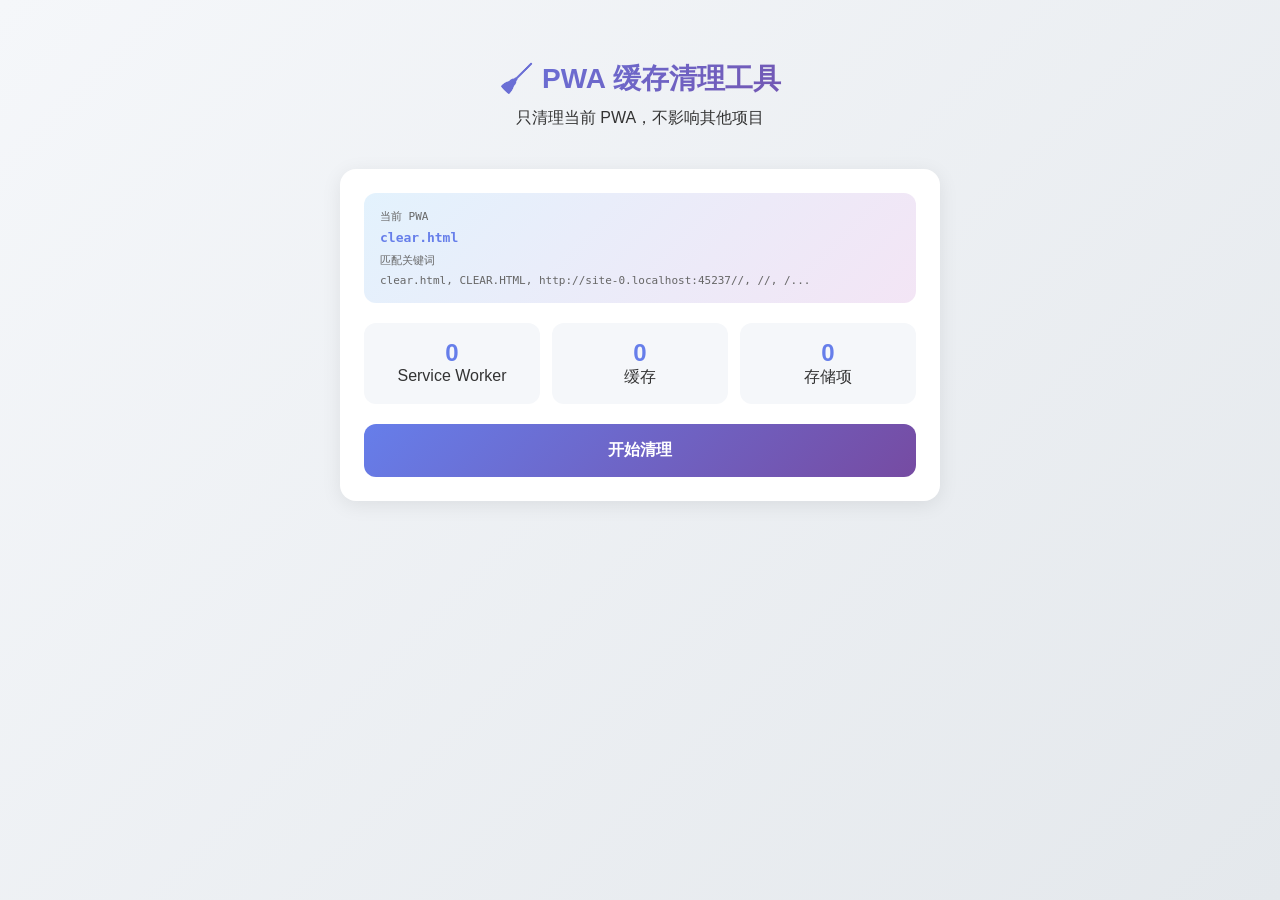
<file: clear.html>
<!DOCTYPE html>
<html lang="zh-CN">
<head>
    <meta charset="UTF-8">
    <meta name="viewport" content="width=device-width, initial-scale=1.0">
    <title>PWA 缓存清理工具</title>
    <style>
        * { margin: 0; padding: 0; box-sizing: border-box; }
        :root {
            --primary: #667eea;
            --secondary: #764ba2;
            --success: #4CAF50;
            --warning: #FF9800;
            --error: #f44336;
            --bg: #f5f7fa;
            --card: #ffffff;
            --text: #333333;
            --text-secondary: #666666;
        }
        body {
            font-family: -apple-system, BlinkMacSystemFont, 'Segoe UI', Roboto, sans-serif;
            background: linear-gradient(135deg, var(--bg) 0%, #e4e8ec 100%);
            min-height: 100vh;
            padding: 20px;
            color: var(--text);
        }
        .container { max-width: 600px; margin: 0 auto; }
        .header { text-align: center; padding: 40px 20px; }
        .header h1 {
            font-size: 28px;
            margin-bottom: 10px;
            background: linear-gradient(135deg, var(--primary), var(--secondary));
            -webkit-background-clip: text;
            -webkit-text-fill-color: transparent;
        }
        .card {
            background: var(--card);
            border-radius: 16px;
            padding: 24px;
            margin-bottom: 20px;
            box-shadow: 0 4px 20px rgba(0,0,0,0.08);
        }
        .path-display {
            background: linear-gradient(135deg, #e3f2fd 0%, #f3e5f5 100%);
            padding: 16px;
            border-radius: 12px;
            font-family: monospace;
            font-size: 13px;
            margin-bottom: 20px;
        }
        .path-display .label {
            color: var(--text-secondary);
            font-size: 11px;
            text-transform: uppercase;
            margin-bottom: 6px;
        }
        .stats {
            display: grid;
            grid-template-columns: repeat(3, 1fr);
            gap: 12px;
            margin-bottom: 20px;
        }
        .stat-item {
            text-align: center;
            padding: 16px 8px;
            background: var(--bg);
            border-radius: 12px;
        }
        .stat-item .number { font-size: 24px; font-weight: 700; color: var(--primary); }
        .log-container {
            background: #1e1e1e;
            border-radius: 12px;
            padding: 16px;
            max-height: 300px;
            overflow-y: auto;
            font-family: monospace;
            font-size: 12px;
            color: #fff;
            margin-bottom: 20px;
            display: none;
        }
        .log-item { padding: 4px 0; border-bottom: 1px solid #333; display: flex; gap: 8px; }
        .log-time { color: #666; min-width: 60px; }
        .log-success { color: #4CAF50; }
        .log-skip { color: #9E9E9E; }
        .log-error { color: #f44336; }
        .btn {
            width: 100%;
            padding: 16px 24px;
            border: none;
            border-radius: 12px;
            font-size: 16px;
            font-weight: 600;
            cursor: pointer;
        }
        .btn-primary {
            background: linear-gradient(135deg, var(--primary), var(--secondary));
            color: white;
        }
        .btn-success { background: var(--success); color: white; display: none; }
    </style>
</head>
<body>
    <div class="container">
        <div class="header">
            <h1>🧹 PWA 缓存清理工具</h1>
            <p>只清理当前 PWA，不影响其他项目</p>
        </div>

        <div class="card">
            <div class="path-display">
                <div class="label">当前 PWA</div>
                <div id="pwaName" style="font-weight:600;color:var(--primary);">检测中...</div>
                <div class="label" style="margin-top:8px;">匹配关键词</div>
                <div id="keywords" style="font-size:11px;color:var(--text-secondary);">检测中...</div>
            </div>

            <div class="stats">
                <div class="stat-item">
                    <div class="number" id="stat-sw">-</div>
                    <div class="label">Service Worker</div>
                </div>
                <div class="stat-item">
                    <div class="number" id="stat-cache">-</div>
                    <div class="label">缓存</div>
                </div>
                <div class="stat-item">
                    <div class="number" id="stat-storage">-</div>
                    <div class="label">存储项</div>
                </div>
            </div>

            <div class="log-container" id="logContainer"></div>

            <button class="btn btn-primary" id="clearBtn" onclick="startClear()">开始清理</button>
            <button class="btn btn-success" id="backBtn" onclick="goBack()" style="display:none;">✓ 返回 PWA</button>
        </div>
    </div>

    <script>
    // ==================== 配置区域 ====================
    const CONFIG = {
        // 可选：添加额外的匹配关键词,比如'voiceDB'
        CUSTOM_KEYWORDS: [],
        // 是否显示跳过的项目（调试用）
        SHOW_SKIPPED: true,
        // 严格模式：false = 更激进的匹配（推荐）
        STRICT_MODE: false
    };

    // ==================== 核心代码 ====================

    // 自动提取 PWA 信息
    const URL_INFO = new URL(location.href);
    const CURRENT_PATH = URL_INFO.pathname;
    const PATH_SEGMENTS = CURRENT_PATH.split('/').filter(s => s);
    const PWA_NAME = PATH_SEGMENTS[0] || 'unknown';
    const CURRENT_DIR = '/' + PATH_SEGMENTS.slice(0, -1).join('/') + '/';
    const FULL_URL_PREFIX = URL_INFO.origin + CURRENT_DIR;  // https://unplage.github.io/kmword/

    // 生成匹配关键词（关键修复：包含多种变体）
    function generateKeywords(name) {
        const keywords = [
            name,                                    // kmword
            name.toLowerCase(),                      // kmword
            name.toUpperCase(),                      // KMWORD
            name.replace(/-/g, ''),                  // kmword（去连字符）
            name.replace(/_/g, ''),                  // kmword（去下划线）
            name.replace(/-/g, '_'),                 // km_word
            name.replace(/_/g, '-'),                 // km-word
            URL_INFO.origin + CURRENT_DIR,           // https://unplage.github.io/kmword/
            CURRENT_DIR,                             // /kmword/
            CURRENT_DIR.slice(0, -1),                // /kmword（去末尾斜杠）
        ];
        
        // 添加常见组合
        const combinations = [
            name + 'DB',
            name + 'Cache',
            name + 'Storage',
            name + 'App',
            name + '_cache',
            name + '-cache',
            'workbox-' + name,
            'precache-' + name,
        ];
        
        return [...new Set([...keywords, ...combinations, ...CONFIG.CUSTOM_KEYWORDS])];
    }

    const ALL_KEYWORDS = generateKeywords(PWA_NAME);

    // 显示信息
    document.getElementById('pwaName').textContent = PWA_NAME;
    document.getElementById('keywords').textContent = ALL_KEYWORDS.slice(0, 5).join(', ') + '...';

    function log(msg, type = 'info') {
        const container = document.getElementById('logContainer');
        container.style.display = 'block';
        const div = document.createElement('div');
        div.className = `log-item log-${type}`;
        const time = new Date().toLocaleTimeString();
        div.innerHTML = `<span class="log-time">${time}</span><span>${msg}</span>`;
        container.appendChild(div);
        container.scrollTop = container.scrollHeight;
    }

    // 核心匹配函数（关键修复）
    function isMatch(text) {
        if (!text) return false;
        const lowerText = text.toLowerCase();
        
        // 检查所有关键词
        for (const keyword of ALL_KEYWORDS) {
            if (!keyword) continue;
            if (lowerText.includes(keyword.toLowerCase())) {
                return true;
            }
        }
        
        // 额外检查：是否包含当前路径（处理 workbox 完整 URL 格式）
        if (lowerText.includes(URL_INFO.origin.toLowerCase() + CURRENT_DIR.toLowerCase())) {
            return true;
        }
        
        // 检查是否包含 PWA 名称（最基本匹配）
        if (lowerText.includes(PWA_NAME.toLowerCase())) {
            return true;
        }
        
        return false;
    }

    async function startClear() {
        const btn = document.getElementById('clearBtn');
        btn.disabled = true;
        btn.textContent = '清理中...';
        
        log(`开始清理: ${PWA_NAME}`, 'info');
        log(`完整路径: ${FULL_URL_PREFIX}`, 'info');
        
        let clearedSW = 0, clearedCache = 0, clearedDB = 0, clearedStorage = 0;
        
        try {
            // 1. Service Worker
            log('检查 Service Worker...', 'info');
            if ('serviceWorker' in navigator) {
                const regs = await navigator.serviceWorker.getRegistrations();
                log(`发现 ${regs.length} 个 SW`, 'info');
                
                for (const reg of regs) {
                    const scope = reg.scope || '';
                    // 匹配规则：作用域包含当前 PWA 路径
                    const isThisPWA = 
                        scope.includes(FULL_URL_PREFIX) ||
                        scope.includes(CURRENT_DIR) ||
                        scope.includes(PWA_NAME);
                    
                    if (isThisPWA) {
                        await reg.unregister();
                        log(`✓ 注销 SW: ${scope}`, 'success');
                        clearedSW++;
                    } else if (CONFIG.SHOW_SKIPPED) {
                        log(`⊘ 跳过 SW: ${scope}`, 'skip');
                    }
                }
            }
            
            // 2. Cache Storage（关键修复部分）
            log('检查 Cache Storage...', 'info');
            if ('caches' in window) {
                const keys = await caches.keys();
                log(`发现 ${keys.length} 个缓存`, 'info');
                
                for (const key of keys) {
                    const isThisPWA = isMatch(key);
                    
                    if (isThisPWA) {
                        await caches.delete(key);
                        log(`✓ 删除缓存: ${key}`, 'success');
                        clearedCache++;
                    } else if (CONFIG.SHOW_SKIPPED) {
                        log(`⊘ 跳过缓存: ${key}`, 'skip');
                    }
                }
            }
            
            // 3. IndexedDB
            log('检查 IndexedDB...', 'info');
            try {
                const dbs = await indexedDB.databases?.() || [];
                log(`发现 ${dbs.length} 个数据库`, 'info');
                
                for (const db of dbs) {
                    const dbName = db.name || '';
                    const isThisPWA = isMatch(dbName);
                    
                    if (isThisPWA) {
                        indexedDB.deleteDatabase(dbName);
                        log(`✓ 删除数据库: ${dbName}`, 'success');
                        clearedDB++;
                    } else if (CONFIG.SHOW_SKIPPED) {
                        log(`⊘ 跳过数据库: ${dbName || 'unnamed'}`, 'skip');
                    }
                }
            } catch (e) {
                // 尝试删除已知数据库
                const knownDBs = [
                    'WordLearnerDB',
                    PWA_NAME + 'DB',
                    PWA_NAME
                ];
                for (const dbName of knownDBs) {
                    try {
                        indexedDB.deleteDatabase(dbName);
                        log(`尝试删除: ${dbName}`, 'info');
                    } catch (err) {}
                }
            }
            
            // 4. localStorage
            log('检查 localStorage...', 'info');
            const keysToRemove = [];
            for (let i = 0; i < localStorage.length; i++) {
                const key = localStorage.key(i);
                if (key && isMatch(key)) {
                    keysToRemove.push(key);
                }
            }
            
            keysToRemove.forEach(key => {
                localStorage.removeItem(key);
                log(`✓ 删除: ${key}`, 'success');
                clearedStorage++;
            });
            
            // 5. sessionStorage
            const ssCount = sessionStorage.length;
            sessionStorage.clear();
            if (ssCount > 0) {
                log(`✓ 清理 sessionStorage: ${ssCount} 项`, 'success');
            }
            
            // 完成
            log(`========================`, 'info');
            log(`完成: ${clearedSW} SW, ${clearedCache} 缓存, ${clearedDB} 数据库, ${clearedStorage} 存储`, 'success');
            
            btn.style.display = 'none';
            document.getElementById('backBtn').style.display = 'block';
            
        } catch (err) {
            log(`❌ 错误: ${err.message}`, 'error');
            btn.disabled = false;
            btn.textContent = '重试';
        }
    }

    function goBack() {
        location.href = CURRENT_DIR + 'index.html?_=' + Date.now();
    }

    // 预检测
    async function preCheck() {
        let sw = 0, cache = 0, storage = 0;
        
        if ('serviceWorker' in navigator) {
            const regs = await navigator.serviceWorker.getRegistrations();
            sw = regs.filter(r => {
                const scope = r.scope || '';
                return scope.includes(FULL_URL_PREFIX) || 
                       scope.includes(CURRENT_DIR) ||
                       scope.includes(PWA_NAME);
            }).length;
        }
        
        if ('caches' in window) {
            const keys = await caches.keys();
            cache = keys.filter(k => isMatch(k)).length;
        }
        
        for (let i = 0; i < localStorage.length; i++) {
            if (isMatch(localStorage.key(i))) storage++;
        }
        
        document.getElementById('stat-sw').textContent = sw;
        document.getElementById('stat-cache').textContent = cache;
        document.getElementById('stat-storage').textContent = storage;
    }

    window.addEventListener('load', preCheck);
    </script>
</body>
</html>
</file>
